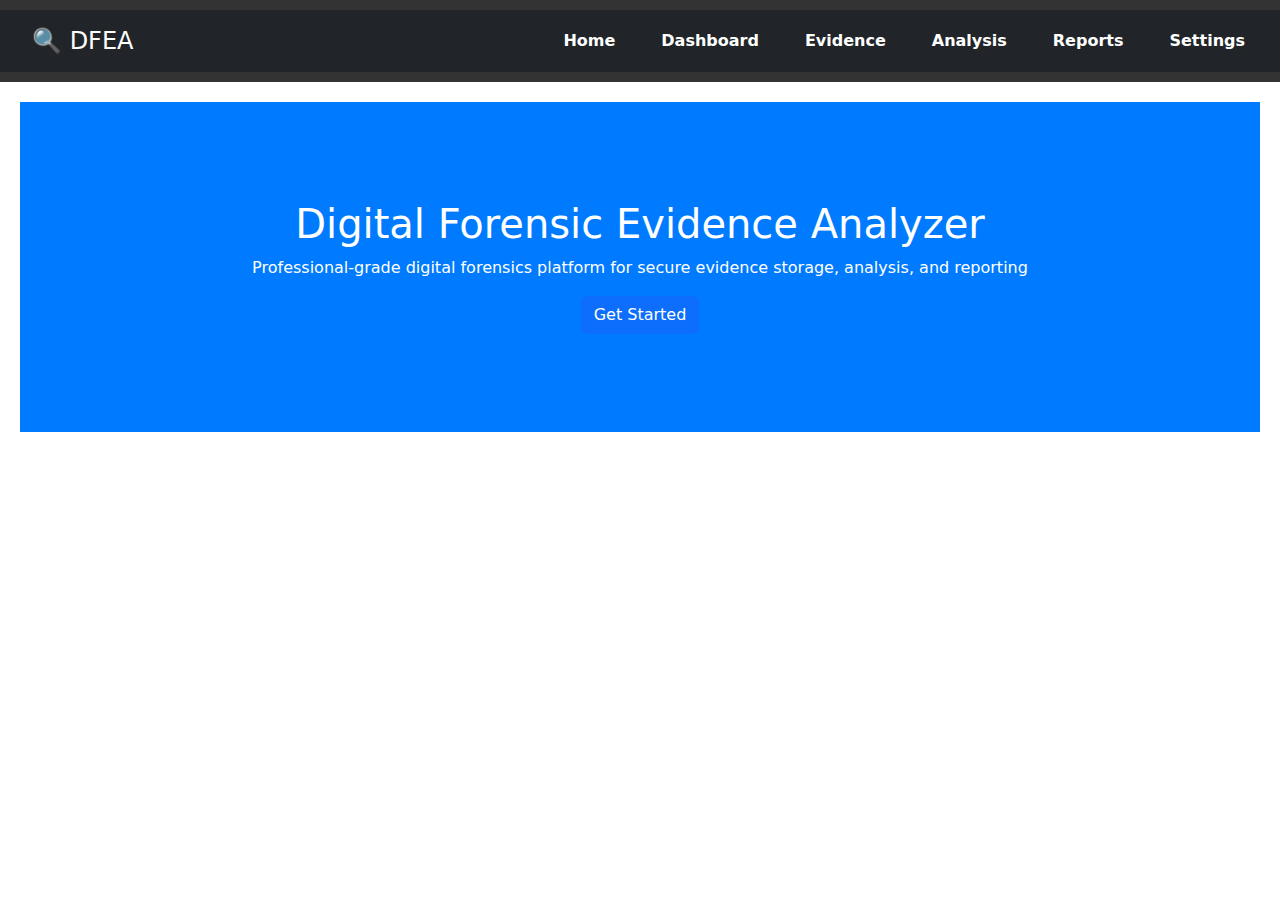
<file: index.html>
<!DOCTYPE html>
<html lang="en">
<head>
    <meta charset="UTF-8" />
    <meta name="viewport" content="width=device-width, initial-scale=1.0"/>
    <title>Digital Forensic Evidence Analyzer</title>
    <link rel="stylesheet" href="css/styles.css" />
    <!-- Bootstrap CDN for quick styling -->
    <link rel="stylesheet" href="https://cdn.jsdelivr.net/npm/bootstrap@5.3.3/dist/css/bootstrap.min.css">
</head>
<body>
    <div class="particles" id="particles"></div>

    <header class="header">
        <nav class="nav navbar navbar-expand-lg navbar-dark bg-dark">
            <div class="container-fluid">
                <a class="navbar-brand logo" href="#">🔍 DFEA</a>
                <button class="navbar-toggler" type="button" data-bs-toggle="collapse" data-bs-target="#navbarNav">
                    <span class="navbar-toggler-icon"></span>
                </button>
                <div class="collapse navbar-collapse" id="navbarNav">
                    <ul class="navbar-nav ms-auto nav-links">
                        <li class="nav-item"><a class="nav-link" href="#" onclick="showSection('home')">Home</a></li>
                        <li class="nav-item"><a class="nav-link" href="#" onclick="showSection('dashboard')">Dashboard</a></li>
                        <li class="nav-item"><a class="nav-link" href="#" onclick="showSection('evidence')">Evidence</a></li>
                        <li class="nav-item"><a class="nav-link" href="#" onclick="showSection('analysis')">Analysis</a></li>
                        <li class="nav-item"><a class="nav-link" href="#" onclick="showSection('reports')">Reports</a></li>
                        <li class="nav-item"><a class="nav-link" href="#" onclick="showSection('settings')">Settings</a></li>
                    </ul>
                </div>
            </div>
        </nav>
    </header>

    <main class="main">
        <!-- Home Section -->
        <section id="home" class="hero section">
            <div class="container text-center py-5">
                <h1>Digital Forensic Evidence Analyzer</h1>
                <p>Professional-grade digital forensics platform for secure evidence storage, analysis, and reporting</p>
                <button class="btn btn-primary" onclick="showSection('dashboard')">Get Started</button>
            </div>
        </section>

        <!-- Dashboard Section -->
        <section id="dashboard" class="dashboard section" style="display:none;">
            <div class="container py-5">
                <h2 class="mb-4">Dashboard</h2>
                <div class="row dashboard-grid">
                    <div class="col-md-4 mb-3">
                        <div class="card">
                            <div class="card-body text-center">
                                <h5 class="card-title">Upload Evidence</h5>
                                <p class="card-text">Add new forensic artifacts to cases.</p>
                                <button class="btn btn-success" onclick="openModal('uploadModal')">Upload</button>
                            </div>
                        </div>
                    </div>
                    <div class="col-md-4 mb-3">
                        <div class="card">
                            <div class="card-body text-center">
                                <h5 class="card-title">View Evidence</h5>
                                <p class="card-text">Browse and manage uploaded evidence.</p>
                                <button class="btn btn-info" onclick="showSection('evidence')">View</button>
                            </div>
                        </div>
                    </div>
                    <div class="col-md-4 mb-3">
                        <div class="card">
                            <div class="card-body text-center">
                                <h5 class="card-title">Generate Report</h5>
                                <p class="card-text">Create PDF summaries for cases.</p>
                                <button class="btn btn-warning" onclick="openModal('reportModal')">Generate</button>
                            </div>
                        </div>
                    </div>
                </div>
            </div>
        </section>

        <!-- Evidence Section -->
        <section id="evidence" class="dashboard section" style="display:none;">
            <div class="container py-5">
                <h2>Evidence</h2>
                <button class="btn btn-success mb-3" onclick="openModal('uploadModal')">Upload New Evidence</button>
                <table class="table table-striped">
                    <thead>
                        <tr>
                            <th>Filename</th>
                            <th>Case</th>
                            <th>MD5</th>
                            <th>SHA256</th>
                            <th>Uploaded By</th>
                            <th>Date</th>
                            <th>Actions</th>
                        </tr>
                    </thead>
                    <tbody id="evidenceTable">
                        <!-- Evidence items will be dynamically inserted here -->
                    </tbody>
                </table>
            </div>
        </section>

        <!-- Analysis Section -->
        <section id="analysis" class="dashboard section" style="display:none;">
            <div class="container py-5">
                <h2>Analysis</h2>
                <div id="analysisContent">
                    <p>Select evidence to analyze hash, metadata, and add notes.</p>
                    <!-- Analysis content will be loaded here -->
                </div>
            </div>
        </section>

        <!-- Reports Section -->
        <section id="reports" class="dashboard section" style="display:none;">
            <div class="container py-5">
                <h2>Reports</h2>
                <ul class="list-group" id="reportsList">
                    <!-- Reports will be dynamically listed here -->
                </ul>
            </div>
        </section>

        <!-- Settings Section -->
        <section id="settings" class="dashboard section" style="display:none;">
            <div class="container py-5">
                <h2>Settings</h2>
                <form>
                    <div class="mb-3">
                        <label for="roleSelect" class="form-label">User Role</label>
                        <select class="form-select" id="roleSelect">
                            <option>Analyst</option>
                            <option>Admin</option>
                            <option>Investigator</option>
                        </select>
                    </div>
                    <div class="mb-3">
                        <label for="password" class="form-label">Change Password</label>
                        <input type="password" class="form-control" id="password" placeholder="New Password">
                    </div>
                    <button type="submit" class="btn btn-primary">Save Settings</button>
                </form>
            </div>
        </section>
    </main>

    <!-- Modals (Upload, Evidence Details, Report Generation, etc.) -->
    <div id="uploadModal" class="modal" tabindex="-1" style="display:none;">
        <div class="modal-dialog">
            <div class="modal-content">
                <div class="modal-header">
                    <h5 class="modal-title">Upload Evidence</h5>
                    <button type="button" class="btn-close" onclick="closeModal('uploadModal')"></button>
                </div>
                <div class="modal-body">
                    <form id="uploadForm">
                        <div class="mb-3">
                            <label for="evidenceFile" class="form-label">Select File</label>
                            <input type="file" class="form-control" id="evidenceFile" required>
                        </div>
                        <div class="mb-3">
                            <label for="caseName" class="form-label">Case Name</label>
                            <input type="text" class="form-control" id="caseName" required>
                        </div>
                        <button type="submit" class="btn btn-success">Upload</button>
                    </form>
                </div>
            </div>
        </div>
    </div>

    <div id="evidenceDetailsModal" class="modal" tabindex="-1" style="display:none;">
        <div class="modal-dialog">
            <div class="modal-content">
                <div class="modal-header">
                    <h5 class="modal-title">Evidence Details</h5>
                    <button type="button" class="btn-close" onclick="closeModal('evidenceDetailsModal')"></button>
                </div>
                <div class="modal-body" id="evidenceDetailsContent">
                    <!-- Evidence info will be loaded here -->
                </div>
            </div>
        </div>
    </div>

    <div id="reportModal" class="modal" tabindex="-1" style="display:none;">
        <div class="modal-dialog">
            <div class="modal-content">
                <div class="modal-header">
                    <h5 class="modal-title">Generate Report</h5>
                    <button type="button" class="btn-close" onclick="closeModal('reportModal')"></button>
                </div>
                <div class="modal-body">
                    <form id="reportForm">
                        <div class="mb-3">
                            <label for="reportCase" class="form-label">Case Name</label>
                            <input type="text" class="form-control" id="reportCase" required>
                        </div>
                        <button type="submit" class="btn btn-warning">Generate PDF</button>
                    </form>
                </div>
            </div>
        </div>
    </div>

    <!-- Bootstrap JS for modal support -->
    <script src="https://cdn.jsdelivr.net/npm/bootstrap@5.3.3/dist/js/bootstrap.bundle.min.js"></script>
    <script src="js/scripts.js"></script>
</body>
</html>
</file>
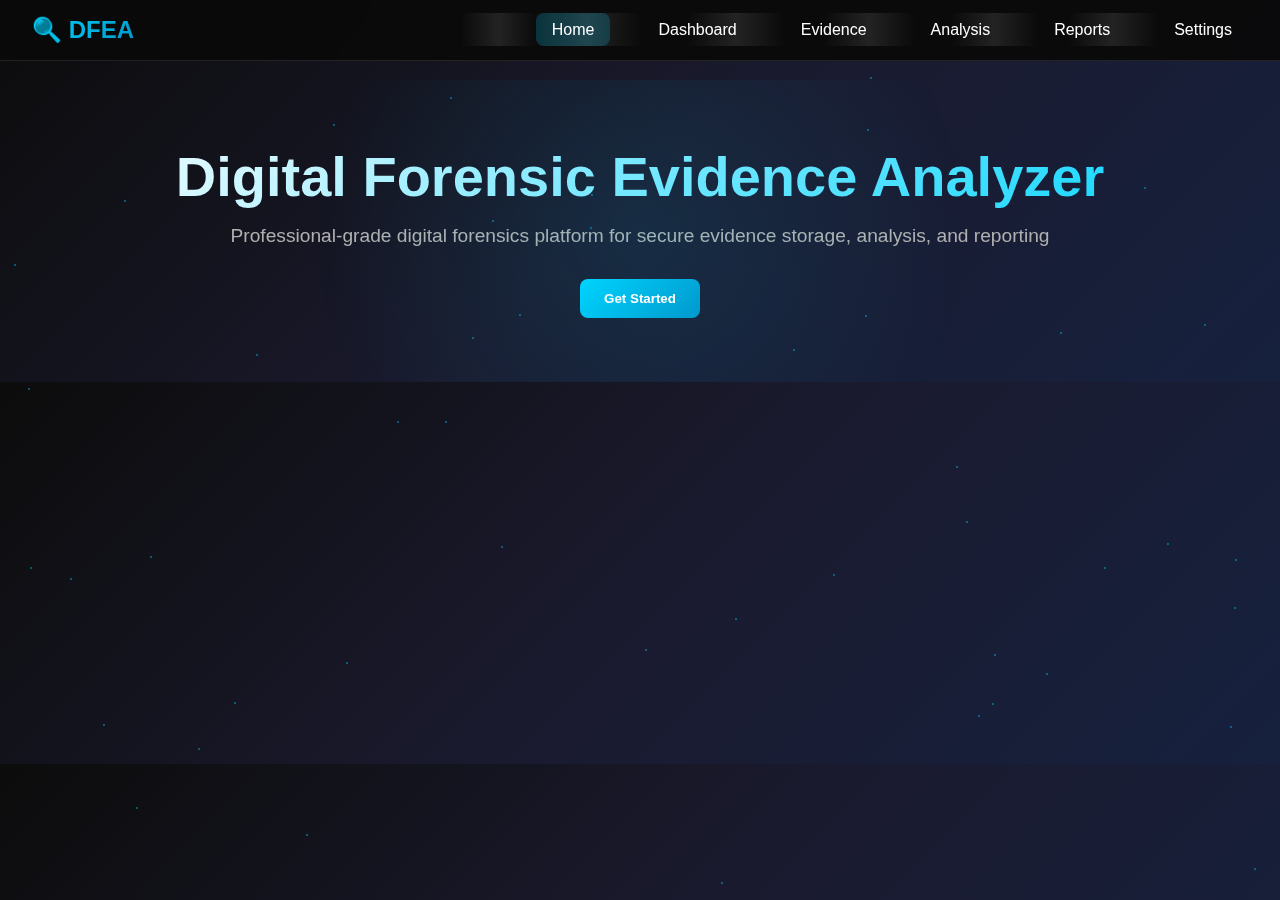
<file: other/index.html>
<!DOCTYPE html>
<html lang="en">
<head>
    <meta charset="UTF-8" />
    <meta name="viewport" content="width=device-width, initial-scale=1.0"/>
    <title>Digital Forensic Evidence Analyzer</title>
    <link rel="stylesheet" href="css/styles.css" />
</head>
<body>
    <div class="particles" id="particles"></div>

    <header class="header">
        <nav class="nav">
            <div class="logo">🔍 DFEA</div>
            <ul class="nav-links">
                <li><a href="#" onclick="showSection('home')">Home</a></li>
                <li><a href="#" onclick="showSection('dashboard')">Dashboard</a></li>
                <li><a href="#" onclick="showSection('evidence')">Evidence</a></li>
                <li><a href="#" onclick="showSection('analysis')">Analysis</a></li>
                <li><a href="#" onclick="showSection('reports')">Reports</a></li>
                <li><a href="#" onclick="showSection('settings')">Settings</a></li>
            </ul>
        </nav>
    </header>

    <main class="main">
        <!-- Home Section -->
        <section id="home" class="hero">
            <div class="container">
                <h1>Digital Forensic Evidence Analyzer</h1>
                <p>Professional-grade digital forensics platform for secure evidence storage, analysis, and reporting</p>
                <button class="btn" onclick="showSection('dashboard')">Get Started</button>
            </div>
        </section>

        <!-- Dashboard Section -->
        <section id="dashboard" class="dashboard">
            <div class="container">
                <h2 style="margin-bottom: 2rem; font-size: 2rem;">Dashboard</h2>
                <div class="dashboard-grid">
                    <!-- Add dashboard cards here -->
                </div>
            </div>
        </section>

        <!-- Evidence Section -->
        <section id="evidence" class="dashboard">
            <div class="container">
                <h2>Evidence</h2>
                <!-- Evidence items here -->
            </div>
        </section>

        <!-- Analysis Section -->
        <section id="analysis" class="dashboard">
            <div class="container">
                <h2>Analysis</h2>
                <!-- Analysis content here -->
            </div>
        </section>

        <!-- Reports Section -->
        <section id="reports" class="dashboard">
            <div class="container">
                <h2>Reports</h2>
                <!-- Reports list here -->
            </div>
        </section>

        <!-- Settings Section -->
        <section id="settings" class="dashboard">
            <div class="container">
                <h2>Settings</h2>
                <!-- Settings content here -->
            </div>
        </section>
    </main>

    <!-- Modals (Upload, Evidence Details, Report Generation, etc.) -->
    <div id="uploadModal" class="modal">
        <div class="modal-content">
            <button class="close-btn" onclick="closeModal('uploadModal')">&times;</button>
            <h3>Upload Evidence</h3>
            <!-- Upload form -->
        </div>
    </div>

    <div id="evidenceDetailsModal" class="modal">
        <div class="modal-content">
            <button class="close-btn" onclick="closeModal('evidenceDetailsModal')">&times;</button>
            <h3>Evidence Details</h3>
            <!-- Evidence info -->
        </div>
    </div>

    <div id="reportModal" class="modal">
        <div class="modal-content">
            <button class="close-btn" onclick="closeModal('reportModal')">&times;</button>
            <h3>Generate Report</h3>
            <!-- Report generation form -->
        </div>
    </div>

    <script src="js/scripts.js"></script>
</body>
</html>
</file>
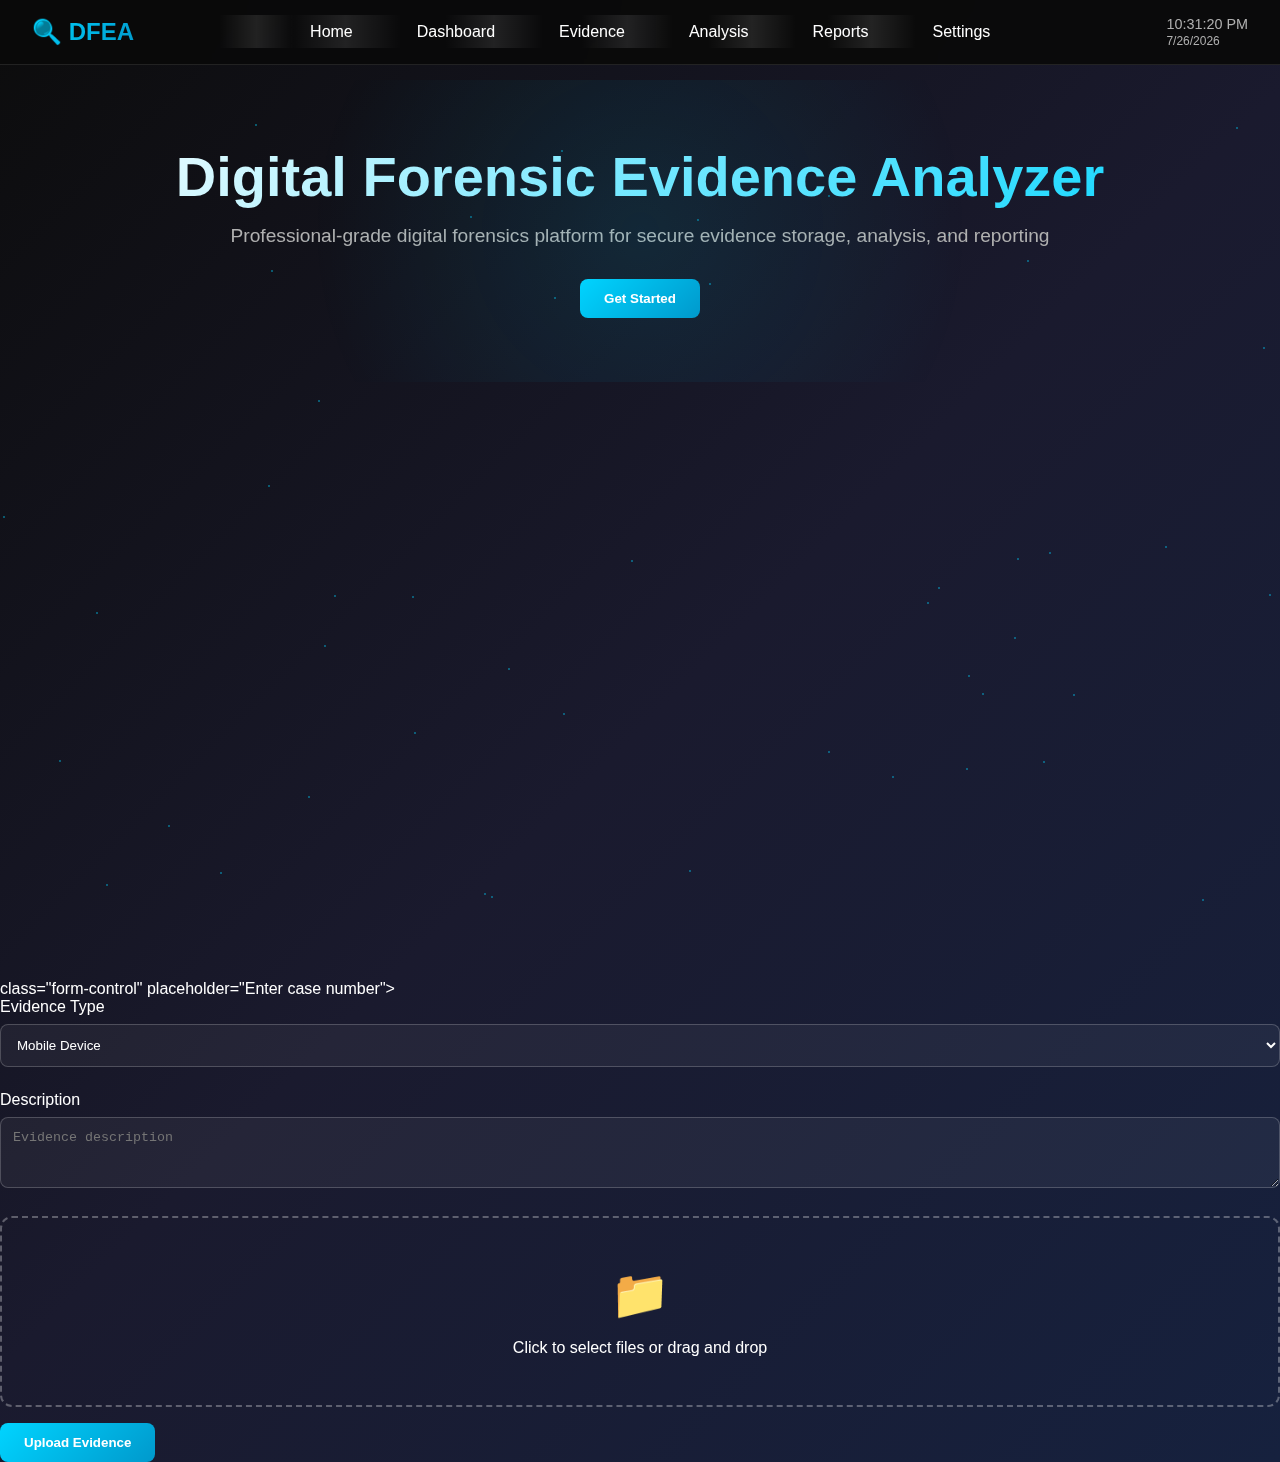
<file: forensic_analyzer.html>
<!DOCTYPE html>
<html lang="en">
<head>
    <meta charset="UTF-8">
    <meta name="viewport" content="width=device-width, initial-scale=1.0">
    <title>Digital Forensic Evidence Analyzer</title>
    <style>
        * {
            margin: 0;
            padding: 0;
            box-sizing: border-box;
        }

        body {
            font-family: 'Inter', -apple-system, BlinkMacSystemFont, sans-serif;
            background: linear-gradient(135deg, #0c0c0c 0%, #1a1a2e 50%, #16213e 100%);
            color: #ffffff;
            overflow-x: hidden;
        }

        .container {
            max-width: 1400px;
            margin: 0 auto;
            padding: 0 20px;
        }

        /* Header */
        .header {
            position: fixed;
            top: 0;
            left: 0;
            right: 0;
            z-index: 1000;
            background: rgba(10, 10, 10, 0.95);
            backdrop-filter: blur(20px);
            border-bottom: 1px solid rgba(255, 255, 255, 0.1);
            transition: all 0.3s ease;
        }

        .nav {
            display: flex;
            justify-content: space-between;
            align-items: center;
            padding: 1rem 2rem;
        }

        .logo {
            font-size: 1.5rem;
            font-weight: 700;
            background: linear-gradient(135deg, #00d4ff, #0099cc);
            -webkit-background-clip: text;
            -webkit-text-fill-color: transparent;
            animation: glow 2s ease-in-out infinite alternate;
        }

        @keyframes glow {
            from { filter: drop-shadow(0 0 5px rgba(0, 212, 255, 0.3)); }
            to { filter: drop-shadow(0 0 20px rgba(0, 212, 255, 0.6)); }
        }

        .nav-links {
            display: flex;
            list-style: none;
            gap: 2rem;
        }

        .nav-links a {
            color: #ffffff;
            text-decoration: none;
            padding: 0.5rem 1rem;
            border-radius: 8px;
            transition: all 0.3s ease;
            position: relative;
            overflow: hidden;
        }

        .nav-links a:hover {
            background: rgba(0, 212, 255, 0.1);
            transform: translateY(-2px);
        }

        .nav-links a::before {
            content: '';
            position: absolute;
            top: 0;
            left: -100%;
            width: 100%;
            height: 100%;
            background: linear-gradient(90deg, transparent, rgba(255, 255, 255, 0.1), transparent);
            transition: left 0.5s;
        }

        .nav-links a:hover::before {
            left: 100%;
        }

        /* Main Content */
        .main {
            margin-top: 80px;
            min-height: 100vh;
        }

        .hero {
            padding: 4rem 0;
            text-align: center;
            position: relative;
        }

        .hero::before {
            content: '';
            position: absolute;
            top: 0;
            left: 0;
            right: 0;
            bottom: 0;
            background: radial-gradient(circle at 50% 50%, rgba(0, 212, 255, 0.1) 0%, transparent 50%);
            pointer-events: none;
        }

        .hero h1 {
            font-size: 3.5rem;
            font-weight: 800;
            margin-bottom: 1rem;
            background: linear-gradient(135deg, #ffffff, #00d4ff);
            -webkit-background-clip: text;
            -webkit-text-fill-color: transparent;
            animation: slideInUp 1s ease-out;
        }

        .hero p {
            font-size: 1.2rem;
            color: #b0b0b0;
            margin-bottom: 2rem;
            animation: slideInUp 1s ease-out 0.2s both;
        }

        @keyframes slideInUp {
            from {
                opacity: 0;
                transform: translateY(30px);
            }
            to {
                opacity: 1;
                transform: translateY(0);
            }
        }

        /* Dashboard */
        .dashboard {
            display: none;
            padding: 2rem 0;
        }

        .dashboard.active {
            display: block;
        }

        .dashboard-grid {
            display: grid;
            grid-template-columns: repeat(auto-fit, minmax(300px, 1fr));
            gap: 2rem;
            margin-bottom: 3rem;
        }

        .card {
            background: rgba(255, 255, 255, 0.05);
            border: 1px solid rgba(255, 255, 255, 0.1);
            border-radius: 16px;
            padding: 2rem;
            backdrop-filter: blur(20px);
            transition: all 0.3s ease;
            position: relative;
            overflow: hidden;
        }

        .card::before {
            content: '';
            position: absolute;
            top: 0;
            left: 0;
            right: 0;
            height: 2px;
            background: linear-gradient(90deg, #00d4ff, #0099cc);
            transform: scaleX(0);
            transition: transform 0.3s ease;
        }

        .card:hover {
            transform: translateY(-5px);
            border-color: rgba(0, 212, 255, 0.3);
            box-shadow: 0 10px 40px rgba(0, 212, 255, 0.1);
        }

        .card:hover::before {
            transform: scaleX(1);
        }

        .card-icon {
            width: 60px;
            height: 60px;
            background: linear-gradient(135deg, #00d4ff, #0099cc);
            border-radius: 12px;
            display: flex;
            align-items: center;
            justify-content: center;
            margin-bottom: 1rem;
            font-size: 1.5rem;
        }

        .card h3 {
            font-size: 1.3rem;
            margin-bottom: 0.5rem;
            color: #ffffff;
        }

        .card p {
            color: #b0b0b0;
            margin-bottom: 1rem;
        }

        .btn {
            background: linear-gradient(135deg, #00d4ff, #0099cc);
            color: #ffffff;
            border: none;
            padding: 0.75rem 1.5rem;
            border-radius: 8px;
            cursor: pointer;
            font-weight: 600;
            text-decoration: none;
            display: inline-block;
            transition: all 0.3s ease;
            position: relative;
            overflow: hidden;
        }

        .btn:hover {
            transform: translateY(-2px);
            box-shadow: 0 5px 20px rgba(0, 212, 255, 0.4);
        }

        .btn::before {
            content: '';
            position: absolute;
            top: 0;
            left: -100%;
            width: 100%;
            height: 100%;
            background: linear-gradient(90deg, transparent, rgba(255, 255, 255, 0.2), transparent);
            transition: left 0.5s;
        }

        .btn:hover::before {
            left: 100%;
        }

        /* Evidence Management */
        .evidence-grid {
            display: grid;
            grid-template-columns: repeat(auto-fill, minmax(250px, 1fr));
            gap: 1.5rem;
            margin-top: 2rem;
        }

        .evidence-item {
            background: rgba(255, 255, 255, 0.05);
            border: 1px solid rgba(255, 255, 255, 0.1);
            border-radius: 12px;
            padding: 1.5rem;
            transition: all 0.3s ease;
            cursor: pointer;
        }

        .evidence-item:hover {
            transform: translateY(-3px);
            border-color: rgba(0, 212, 255, 0.3);
            box-shadow: 0 8px 25px rgba(0, 0, 0, 0.3);
        }

        .evidence-type {
            font-size: 0.8rem;
            color: #00d4ff;
            text-transform: uppercase;
            letter-spacing: 1px;
            margin-bottom: 0.5rem;
        }

        .evidence-name {
            font-size: 1.1rem;
            font-weight: 600;
            margin-bottom: 0.5rem;
        }

        .evidence-meta {
            font-size: 0.9rem;
            color: #b0b0b0;
        }

        /* Forms */
        .form-group {
            margin-bottom: 1.5rem;
        }

        .form-group label {
            display: block;
            margin-bottom: 0.5rem;
            color: #ffffff;
            font-weight: 500;
        }

        .form-control {
            width: 100%;
            padding: 0.75rem;
            border: 1px solid rgba(255, 255, 255, 0.2);
            border-radius: 8px;
            background: rgba(255, 255, 255, 0.05);
            color: #ffffff;
            transition: all 0.3s ease;
        }

        .form-control:focus {
            outline: none;
            border-color: #00d4ff;
            box-shadow: 0 0 0 3px rgba(0, 212, 255, 0.1);
        }

        .file-upload {
            border: 2px dashed rgba(255, 255, 255, 0.3);
            border-radius: 12px;
            padding: 3rem 2rem;
            text-align: center;
            transition: all 0.3s ease;
            cursor: pointer;
        }

        .file-upload:hover {
            border-color: #00d4ff;
            background: rgba(0, 212, 255, 0.05);
        }

        .file-upload.drag-over {
            border-color: #00d4ff;
            background: rgba(0, 212, 255, 0.1);
            transform: scale(1.02);
        }

        /* Analysis Section */
        .analysis-container {
            display: grid;
            grid-template-columns: 1fr 1fr;
            gap: 2rem;
            margin-top: 2rem;
        }

        .analysis-panel {
            background: rgba(255, 255, 255, 0.05);
            border: 1px solid rgba(255, 255, 255, 0.1);
            border-radius: 16px;
            padding: 2rem;
        }

        .progress-bar {
            width: 100%;
            height: 8px;
            background: rgba(255, 255, 255, 0.1);
            border-radius: 4px;
            overflow: hidden;
            margin: 1rem 0;
        }

        .progress-fill {
            height: 100%;
            background: linear-gradient(90deg, #00d4ff, #0099cc);
            width: 0%;
            transition: width 0.3s ease;
            animation: pulse 2s ease-in-out infinite;
        }

        @keyframes pulse {
            0%, 100% { opacity: 1; }
            50% { opacity: 0.7; }
        }

        /* Modal */
        .modal {
            position: fixed;
            top: 0;
            left: 0;
            right: 0;
            bottom: 0;
            background: rgba(0, 0, 0, 0.8);
            backdrop-filter: blur(10px);
            display: none;
            justify-content: center;
            align-items: center;
            z-index: 2000;
            animation: fadeIn 0.3s ease;
        }

        .modal.active {
            display: flex;
        }

        @keyframes fadeIn {
            from { opacity: 0; }
            to { opacity: 1; }
        }

        .modal-content {
            background: rgba(20, 20, 40, 0.95);
            border: 1px solid rgba(255, 255, 255, 0.1);
            border-radius: 16px;
            padding: 2rem;
            max-width: 600px;
            width: 90%;
            max-height: 80vh;
            overflow-y: auto;
            animation: slideInScale 0.3s ease;
        }

        @keyframes slideInScale {
            from {
                opacity: 0;
                transform: scale(0.9) translateY(20px);
            }
            to {
                opacity: 1;
                transform: scale(1) translateY(0);
            }
        }

        .close-btn {
            float: right;
            background: none;
            border: none;
            color: #ffffff;
            font-size: 1.5rem;
            cursor: pointer;
            padding: 0.5rem;
            border-radius: 50%;
            transition: all 0.3s ease;
        }

        .close-btn:hover {
            background: rgba(255, 255, 255, 0.1);
            transform: rotate(90deg);
        }

        /* Responsive */
        @media (max-width: 768px) {
            .nav-links {
                display: none;
            }
            
            .hero h1 {
                font-size: 2.5rem;
            }
            
            .analysis-container {
                grid-template-columns: 1fr;
            }
            
            .dashboard-grid {
                grid-template-columns: 1fr;
            }
        }

        /* Loading Animation */
        .loading {
            display: inline-block;
            width: 20px;
            height: 20px;
            border: 2px solid rgba(255, 255, 255, 0.3);
            border-radius: 50%;
            border-top-color: #00d4ff;
            animation: spin 1s ease-in-out infinite;
        }

        @keyframes spin {
            to { transform: rotate(360deg); }
        }

        /* Particles Background */
        .particles {
            position: fixed;
            top: 0;
            left: 0;
            width: 100%;
            height: 100%;
            pointer-events: none;
            z-index: -1;
        }

        .particle {
            position: absolute;
            width: 2px;
            height: 2px;
            background: rgba(0, 212, 255, 0.5);
            border-radius: 50%;
            animation: float 6s ease-in-out infinite;
        }

        @keyframes float {
            0%, 100% {
                transform: translateY(0px) rotate(0deg);
                opacity: 1;
            }
            50% {
                transform: translateY(-20px) rotate(180deg);
                opacity: 0.5;
            }
        }
    </style>
</head>
<body>
    <div class="particles" id="particles"></div>
    
    <header class="header">
        <nav class="nav">
            <div class="logo">🔍 DFEA</div>
            <ul class="nav-links">
                <li><a href="#" onclick="showSection('home')">Home</a></li>
                <li><a href="#" onclick="showSection('dashboard')">Dashboard</a></li>
                <li><a href="#" onclick="showSection('evidence')">Evidence</a></li>
                <li><a href="#" onclick="showSection('analysis')">Analysis</a></li>
                <li><a href="#" onclick="showSection('reports')">Reports</a></li>
                <li><a href="#" onclick="showSection('settings')">Settings</a></li>
            </ul>
        </nav>
    </header>

    <main class="main">
        <!-- Home Section -->
        <section id="home" class="hero">
            <div class="container">
                <h1>Digital Forensic Evidence Analyzer</h1>
                <p>Professional-grade digital forensics platform for secure evidence storage, analysis, and reporting</p>
                <button class="btn" onclick="showSection('dashboard')">Get Started</button>
            </div>
        </section>

        <!-- Dashboard Section -->
        <section id="dashboard" class="dashboard">
            <div class="container">
                <h2 style="margin-bottom: 2rem; font-size: 2rem;">Dashboard</h2>
                <div class="dashboard-grid">
                    <div class="card">
                        <div class="card-icon">📁</div>
                        <h3>Total Cases</h3>
                        <p>Active forensic investigations</p>
                        <div style="font-size: 2rem; font-weight: bold; color: #00d4ff;">24</div>
                    </div>
                    <div class="card">
                        <div class="card-icon">🔍</div>
                        <h3>Evidence Items</h3>
                        <p>Stored digital evidence</p>
                        <div style="font-size: 2rem; font-weight: bold; color: #00d4ff;">156</div>
                    </div>
                    <div class="card">
                        <div class="card-icon">⚡</div>
                        <h3>Analysis Complete</h3>
                        <p>Processed this month</p>
                        <div style="font-size: 2rem; font-weight: bold; color: #00d4ff;">89%</div>
                    </div>
                    <div class="card">
                        <div class="card-icon">📊</div>
                        <h3>Reports Generated</h3>
                        <p>Finalized reports</p>
                        <div style="font-size: 2rem; font-weight: bold; color: #00d4ff;">32</div>
                    </div>
                </div>
                
                <div class="card">
                    <h3>Recent Activity</h3>
                    <div style="margin-top: 1rem;">
                        <div style="display: flex; justify-content: space-between; padding: 0.5rem 0; border-bottom: 1px solid rgba(255,255,255,0.1);">
                            <span>Evidence uploaded: Mobile_Device_001.img</span>
                            <span style="color: #00d4ff;">2 min ago</span>
                        </div>
                        <div style="display: flex; justify-content: space-between; padding: 0.5rem 0; border-bottom: 1px solid rgba(255,255,255,0.1);">
                            <span>Analysis completed: Email_Archive_2024</span>
                            <span style="color: #00d4ff;">15 min ago</span>
                        </div>
                        <div style="display: flex; justify-content: space-between; padding: 0.5rem 0; border-bottom: 1px solid rgba(255,255,255,0.1);">
                            <span>Report generated: Case_2024_001</span>
                            <span style="color: #00d4ff;">1 hour ago</span>
                        </div>
                    </div>
                </div>
            </div>
        </section>

        <!-- Evidence Section -->
        <section id="evidence" class="dashboard">
            <div class="container">
                <div style="display: flex; justify-content: space-between; align-items: center; margin-bottom: 2rem;">
                    <h2 style="font-size: 2rem;">Evidence Management</h2>
                    <button class="btn" onclick="openModal('uploadModal')">Upload Evidence</button>
                </div>
                
                <div class="evidence-grid">
                    <div class="evidence-item" onclick="openModal('evidenceDetailsModal')">
                        <div class="evidence-type">Mobile Device</div>
                        <div class="evidence-name">iPhone_13_Backup.tar</div>
                        <div class="evidence-meta">Size: 2.4 GB | Date: 2024-07-30</div>
                    </div>
                    <div class="evidence-item">
                        <div class="evidence-type">Hard Drive</div>
                        <div class="evidence-name">Laptop_Image_001.dd</div>
                        <div class="evidence-meta">Size: 500 GB | Date: 2024-07-29</div>
                    </div>
                    <div class="evidence-item">
                        <div class="evidence-type">Network Log</div>
                        <div class="evidence-name">Router_Logs_Q2.pcap</div>
                        <div class="evidence-meta">Size: 145 MB | Date: 2024-07-28</div>
                    </div>
                    <div class="evidence-item">
                        <div class="evidence-type">Email</div>
                        <div class="evidence-name">Exchange_Archive.pst</div>
                        <div class="evidence-meta">Size: 8.2 GB | Date: 2024-07-27</div>
                    </div>
                    <div class="evidence-item">
                        <div class="evidence-type">Database</div>
                        <div class="evidence-name">Customer_DB.sql</div>
                        <div class="evidence-meta">Size: 1.1 GB | Date: 2024-07-26</div>
                    </div>
                    <div class="evidence-item">
                        <div class="evidence-type">Registry</div>
                        <div class="evidence-name">System_Registry.reg</div>
                        <div class="evidence-meta">Size: 25 MB | Date: 2024-07-25</div>
                    </div>
                </div>
            </div>
        </section>

        <!-- Analysis Section -->
        <section id="analysis" class="dashboard">
            <div class="container">
                <h2 style="margin-bottom: 2rem; font-size: 2rem;">Evidence Analysis</h2>
                
                <div class="analysis-container">
                    <div class="analysis-panel">
                        <h3>File System Analysis</h3>
                        <p>Analyzing file structures and metadata</p>
                        <div class="progress-bar">
                            <div class="progress-fill" style="width: 75%;"></div>
                        </div>
                        <p style="color: #00d4ff;">75% Complete</p>
                        <button class="btn" style="margin-top: 1rem;">View Details</button>
                    </div>
                    
                    <div class="analysis-panel">
                        <h3>Network Traffic Analysis</h3>
                        <p>Examining network communications</p>
                        <div class="progress-bar">
                            <div class="progress-fill" style="width: 45%;"></div>
                        </div>
                        <p style="color: #00d4ff;">45% Complete</p>
                        <button class="btn" style="margin-top: 1rem;">View Details</button>
                    </div>
                </div>
                
                <div class="card" style="margin-top: 2rem;">
                    <h3>Analysis Tools</h3>
                    <div style="display: grid; grid-template-columns: repeat(auto-fit, minmax(200px, 1fr)); gap: 1rem; margin-top: 1rem;">
                        <button class="btn">Hash Verification</button>
                        <button class="btn">Keyword Search</button>
                        <button class="btn">Timeline Analysis</button>
                        <button class="btn">Metadata Extraction</button>
                        <button class="btn">Registry Analysis</button>
                        <button class="btn">Email Recovery</button>
                    </div>
                </div>
            </div>
        </section>

        <!-- Reports Section -->
        <section id="reports" class="dashboard">
            <div class="container">
                <div style="display: flex; justify-content: space-between; align-items: center; margin-bottom: 2rem;">
                    <h2 style="font-size: 2rem;">Reports</h2>
                    <button class="btn" onclick="openModal('reportModal')">Generate Report</button>
                </div>
                
                <div class="evidence-grid">
                    <div class="evidence-item">
                        <div class="evidence-type">Forensic Report</div>
                        <div class="evidence-name">Case_2024_001_Final.pdf</div>
                        <div class="evidence-meta">Generated: 2024-07-30 | Pages: 45</div>
                    </div>
                    <div class="evidence-item">
                        <div class="evidence-type">Timeline Report</div>
                        <div class="evidence-name">Timeline_Analysis_July.pdf</div>
                        <div class="evidence-meta">Generated: 2024-07-29 | Pages: 23</div>
                    </div>
                    <div class="evidence-item">
                        <div class="evidence-type">Hash Report</div>
                        <div class="evidence-name">Hash_Verification_Report.pdf</div>
                        <div class="evidence-meta">Generated: 2024-07-28 | Pages: 12</div>
                    </div>
                </div>
            </div>
        </section>

        <!-- Settings Section -->
        <section id="settings" class="dashboard">
            <div class="container">
                <h2 style="margin-bottom: 2rem; font-size: 2rem;">Settings</h2>
                
                <div class="card">
                    <h3>System Configuration</h3>
                    <div class="form-group">
                        <label>Evidence Storage Path</label>
                        <input type="text" class="form-control" value="/var/forensics/evidence" readonly>
                    </div>
                    <div class="form-group">
                        <label>Hash Algorithm</label>
                        <select class="form-control">
                            <option>SHA-256</option>
                            <option>MD5</option>
                            <option>SHA-1</option>
                        </select>
                    </div>
                    <div class="form-group">
                        <label>Auto-backup Interval</label>
                        <select class="form-control">
                            <option>Daily</option>
                            <option>Weekly</option>
                            <option>Monthly</option>
                        </select>
                    </div>
                    <button class="btn">Save Settings</button>
                </div>
            </div>
        </section>
    </main>

    <!-- Upload Modal -->
    <div id="uploadModal" class="modal">
        <div class="modal-content">
            <button class="close-btn" onclick="closeModal('uploadModal')">&times;</button>
            <h3>Upload Evidence</h3>
            <form>
                <div class="form-group">
                    <label>Case Number</label>
                    <input type="text" class="form-control" placeholder="Enter case number">
                </div>
                <div class="form-group">
                    <label>Include Evidence</label>
                    <div style="max-height: 200px; overflow-y: auto; border: 1px solid rgba(255,255,255,0.2); border-radius: 8px; padding: 1rem;">
                        <label style="display: block; margin-bottom: 0.5rem;"><input type="checkbox" style="margin-right: 0.5rem;"> iPhone_13_Backup.tar</label>
                        <label style="display: block; margin-bottom: 0.5rem;"><input type="checkbox" style="margin-right: 0.5rem;"> Laptop_Image_001.dd</label>
                        <label style="display: block; margin-bottom: 0.5rem;"><input type="checkbox" style="margin-right: 0.5rem;"> Router_Logs_Q2.pcap</label>
                        <label style="display: block; margin-bottom: 0.5rem;"><input type="checkbox" style="margin-right: 0.5rem;"> Exchange_Archive.pst</label>
                    </div>
                </div>
                <div class="form-group">
                    <label>Report Format</label>
                    <select class="form-control">
                        <option>PDF</option>
                        <option>HTML</option>
                        <option>Word Document</option>
                    </select>
                </div>
                <button type="submit" class="btn" style="margin-top: 1rem;">Generate Report</button>
            </form>
        </div>
    </div>

    <script>
        // Current section tracker
        let currentSection = 'home';

        // Initialize particles
        function createParticles() {
            const particlesContainer = document.getElementById('particles');
            const particleCount = 50;

            for (let i = 0; i < particleCount; i++) {
                const particle = document.createElement('div');
                particle.className = 'particle';
                particle.style.left = Math.random() * 100 + '%';
                particle.style.top = Math.random() * 100 + '%';
                particle.style.animationDelay = Math.random() * 6 + 's';
                particle.style.animationDuration = (Math.random() * 3 + 3) + 's';
                particlesContainer.appendChild(particle);
            }
        }

        // Show section function
        function showSection(sectionName) {
            // Hide all sections
            const sections = document.querySelectorAll('section');
            sections.forEach(section => {
                section.style.display = 'none';
                section.classList.remove('active');
            });

            // Show selected section
            const targetSection = document.getElementById(sectionName);
            if (targetSection) {
                targetSection.style.display = 'block';
                targetSection.classList.add('active');
                
                // Add entrance animation
                targetSection.style.opacity = '0';
                targetSection.style.transform = 'translateY(20px)';
                
                setTimeout(() => {
                    targetSection.style.transition = 'all 0.5s ease';
                    targetSection.style.opacity = '1';
                    targetSection.style.transform = 'translateY(0)';
                }, 10);
            }
            
            currentSection = sectionName;
            
            // Update active nav link
            const navLinks = document.querySelectorAll('.nav-links a');
            navLinks.forEach(link => {
                link.style.background = 'none';
            });
            
            const activeLink = document.querySelector(`[onclick="showSection('${sectionName}')"]`);
            if (activeLink) {
                activeLink.style.background = 'rgba(0, 212, 255, 0.2)';
            }
        }

        // Modal functions
        function openModal(modalId) {
            const modal = document.getElementById(modalId);
            if (modal) {
                modal.classList.add('active');
                document.body.style.overflow = 'hidden';
            }
        }

        function closeModal(modalId) {
            const modal = document.getElementById(modalId);
            if (modal) {
                modal.classList.remove('active');
                document.body.style.overflow = 'auto';
            }
        }

        // File upload handling
        function setupFileUpload() {
            const fileUpload = document.querySelector('.file-upload');
            const fileInput = document.getElementById('fileInput');

            if (fileUpload && fileInput) {
                // Drag and drop functionality
                fileUpload.addEventListener('dragover', (e) => {
                    e.preventDefault();
                    fileUpload.classList.add('drag-over');
                });

                fileUpload.addEventListener('dragleave', () => {
                    fileUpload.classList.remove('drag-over');
                });

                fileUpload.addEventListener('drop', (e) => {
                    e.preventDefault();
                    fileUpload.classList.remove('drag-over');
                    
                    const files = e.dataTransfer.files;
                    handleFiles(files);
                });

                fileInput.addEventListener('change', (e) => {
                    handleFiles(e.target.files);
                });
            }
        }

        function handleFiles(files) {
            const fileUpload = document.querySelector('.file-upload');
            const fileList = document.createElement('div');
            fileList.style.marginTop = '1rem';
            fileList.style.textAlign = 'left';

            Array.from(files).forEach(file => {
                const fileItem = document.createElement('div');
                fileItem.style.padding = '0.5rem';
                fileItem.style.background = 'rgba(0, 212, 255, 0.1)';
                fileItem.style.borderRadius = '4px';
                fileItem.style.marginBottom = '0.5rem';
                fileItem.innerHTML = `
                    <strong>${file.name}</strong><br>
                    <small>Size: ${(file.size / 1024 / 1024).toFixed(2)} MB</small>
                `;
                fileList.appendChild(fileItem);
            });

            // Replace the upload area content temporarily
            const originalContent = fileUpload.innerHTML;
            fileUpload.innerHTML = `
                <div style="font-size: 2rem; margin-bottom: 1rem;">✅</div>
                <p style="color: #00d4ff;">Files selected successfully!</p>
                ${fileList.outerHTML}
            `;

            // Restore original content after 3 seconds
            setTimeout(() => {
                fileUpload.innerHTML = originalContent;
                setupFileUpload(); // Re-setup event listeners
            }, 3000);
        }

        // Simulate analysis progress
        function simulateAnalysis() {
            const progressBars = document.querySelectorAll('.progress-fill');
            
            progressBars.forEach((bar, index) => {
                let progress = 0;
                const targetProgress = Math.random() * 100;
                
                const interval = setInterval(() => {
                    progress += 2;
                    bar.style.width = Math.min(progress, targetProgress) + '%';
                    
                    if (progress >= targetProgress) {
                        clearInterval(interval);
                    }
                }, 100);
            });
        }

        // Form submission handlers
        function setupFormHandlers() {
            const forms = document.querySelectorAll('form');
            
            forms.forEach(form => {
                form.addEventListener('submit', (e) => {
                    e.preventDefault();
                    
                    // Show loading state
                    const submitBtn = form.querySelector('button[type="submit"]');
                    const originalText = submitBtn.textContent;
                    
                    submitBtn.innerHTML = '<span class="loading"></span> Processing...';
                    submitBtn.disabled = true;
                    
                    // Simulate processing
                    setTimeout(() => {
                        submitBtn.textContent = '✅ Success!';
                        submitBtn.style.background = 'linear-gradient(135deg, #00ff88, #00cc66)';
                        
                        setTimeout(() => {
                            submitBtn.textContent = originalText;
                            submitBtn.style.background = 'linear-gradient(135deg, #00d4ff, #0099cc)';
                            submitBtn.disabled = false;
                            
                            // Close modal if in one
                            const modal = submitBtn.closest('.modal');
                            if (modal) {
                                modal.classList.remove('active');
                                document.body.style.overflow = 'auto';
                            }
                        }, 2000);
                    }, 2000);
                });
            });
        }

        // Evidence item interactions
        function setupEvidenceInteractions() {
            const evidenceItems = document.querySelectorAll('.evidence-item');
            
            evidenceItems.forEach(item => {
                item.addEventListener('mouseenter', () => {
                    item.style.transform = 'translateY(-3px) scale(1.02)';
                });
                
                item.addEventListener('mouseleave', () => {
                    item.style.transform = 'translateY(0) scale(1)';
                });
            });
        }

        // Real-time clock
        function updateClock() {
            const now = new Date();
            const timeString = now.toLocaleTimeString();
            const dateString = now.toLocaleDateString();
            
            // Add clock to header if it doesn't exist
            let clockElement = document.querySelector('.nav-clock');
            if (!clockElement) {
                clockElement = document.createElement('div');
                clockElement.className = 'nav-clock';
                clockElement.style.color = '#b0b0b0';
                clockElement.style.fontSize = '0.9rem';
                document.querySelector('.nav').appendChild(clockElement);
            }
            
            clockElement.innerHTML = `${timeString}<br><small>${dateString}</small>`;
        }

        // Initialize dashboard stats animation
        function animateDashboardStats() {
            const statNumbers = document.querySelectorAll('.card div[style*="font-size: 2rem"]');
            
            statNumbers.forEach(stat => {
                const finalValue = parseInt(stat.textContent) || 0;
                let currentValue = 0;
                const increment = finalValue / 50;
                
                const counter = setInterval(() => {
                    currentValue += increment;
                    if (currentValue >= finalValue) {
                        stat.textContent = finalValue + (stat.textContent.includes('%') ? '%' : '');
                        clearInterval(counter);
                    } else {
                        stat.textContent = Math.floor(currentValue) + (stat.textContent.includes('%') ? '%' : '');
                    }
                }, 50);
            });
        }

        // Keyboard shortcuts
        function setupKeyboardShortcuts() {
            document.addEventListener('keydown', (e) => {
                if (e.ctrlKey || e.metaKey) {
                    switch(e.key) {
                        case '1':
                            e.preventDefault();
                            showSection('home');
                            break;
                        case '2':
                            e.preventDefault();
                            showSection('dashboard');
                            break;
                        case '3':
                            e.preventDefault();
                            showSection('evidence');
                            break;
                        case '4':
                            e.preventDefault();
                            showSection('analysis');
                            break;
                        case '5':
                            e.preventDefault();
                            showSection('reports');
                            break;
                        case 'u':
                            e.preventDefault();
                            openModal('uploadModal');
                            break;
                    }
                }
                
                // Escape to close modals
                if (e.key === 'Escape') {
                    const activeModal = document.querySelector('.modal.active');
                    if (activeModal) {
                        activeModal.classList.remove('active');
                        document.body.style.overflow = 'auto';
                    }
                }
            });
        }

        // Initialize everything when page loads
        document.addEventListener('DOMContentLoaded', () => {
            createParticles();
            setupFileUpload();
            setupFormHandlers();
            setupEvidenceInteractions();
            setupKeyboardShortcuts();
            updateClock();
            
            // Update clock every second
            setInterval(updateClock, 1000);
            
            // Simulate analysis progress every 10 seconds
            setInterval(simulateAnalysis, 10000);
            
            // Show dashboard by default after 2 seconds
            setTimeout(() => {
                if (currentSection === 'home') {
                    showSection('dashboard');
                    animateDashboardStats();
                }
            }, 2000);
            
            // Add some sample notifications
            setTimeout(() => {
                showNotification('New evidence uploaded successfully', 'success');
            }, 5000);
            
            setTimeout(() => {
                showNotification('Analysis completed for Case_2024_001', 'info');
            }, 8000);
        });

        // Notification system
        function showNotification(message, type = 'info') {
            const notification = document.createElement('div');
            notification.style.cssText = `
                position: fixed;
                top: 100px;
                right: 20px;
                background: ${type === 'success' ? 'rgba(0, 255, 136, 0.1)' : 'rgba(0, 212, 255, 0.1)'};
                border: 1px solid ${type === 'success' ? '#00ff88' : '#00d4ff'};
                border-radius: 8px;
                padding: 1rem;
                color: white;
                z-index: 3000;
                transform: translateX(400px);
                transition: all 0.3s ease;
                backdrop-filter: blur(10px);
                max-width: 300px;
            `;
            
            notification.innerHTML = `
                <div style="display: flex; align-items: center; gap: 0.5rem;">
                    <div style="font-size: 1.2rem;">${type === 'success' ? '✅' : 'ℹ️'}</div>
                    <div>${message}</div>
                </div>
            `;
            
            document.body.appendChild(notification);
            
            // Animate in
            setTimeout(() => {
                notification.style.transform = 'translateX(0)';
            }, 10);
            
            // Remove after 5 seconds
            setTimeout(() => {
                notification.style.transform = 'translateX(400px)';
                setTimeout(() => {
                    document.body.removeChild(notification);
                }, 300);
            }, 5000);
        }

        // Click outside modal to close
        document.addEventListener('click', (e) => {
            if (e.target.classList.contains('modal')) {
                e.target.classList.remove('active');
                document.body.style.overflow = 'auto';
            }
        });

        // Header scroll effect
        window.addEventListener('scroll', () => {
            const header = document.querySelector('.header');
            if (window.scrollY > 100) {
                header.style.background = 'rgba(5, 5, 5, 0.98)';
                header.style.borderBottom = '1px solid rgba(0, 212, 255, 0.3)';
            } else {
                header.style.background = 'rgba(10, 10, 10, 0.95)';
                header.style.borderBottom = '1px solid rgba(255, 255, 255, 0.1)';
            }
        });
    </script>
</body>
</html> class="form-control" placeholder="Enter case number">
                </div>
                <div class="form-group">
                    <label>Evidence Type</label>
                    <select class="form-control">
                        <option>Mobile Device</option>
                        <option>Hard Drive</option>
                        <option>Network Log</option>
                        <option>Email Archive</option>
                        <option>Database</option>
                        <option>Registry File</option>
                    </select>
                </div>
                <div class="form-group">
                    <label>Description</label>
                    <textarea class="form-control" rows="3" placeholder="Evidence description"></textarea>
                </div>
                <div class="file-upload" onclick="document.getElementById('fileInput').click()">
                    <div style="font-size: 3rem; margin-bottom: 1rem;">📁</div>
                    <p>Click to select files or drag and drop</p>
                    <input type="file" id="fileInput" style="display: none;" multiple>
                </div>
                <button type="submit" class="btn" style="margin-top: 1rem;">Upload Evidence</button>
            </form>
        </div>
    </div>

    <!-- Evidence Details Modal -->
    <div id="evidenceDetailsModal" class="modal">
        <div class="modal-content">
            <button class="close-btn" onclick="closeModal('evidenceDetailsModal')">&times;</button>
            <h3>Evidence Details</h3>
            <div style="margin-top: 1rem;">
                <p><strong>Name:</strong> iPhone_13_Backup.tar</p>
                <p><strong>Type:</strong> Mobile Device</p>
                <p><strong>Size:</strong> 2.4 GB</p>
                <p><strong>Hash (SHA-256):</strong> a1b2c3d4e5f6...</p>
                <p><strong>Uploaded:</strong> 2024-07-30 14:23:45</p>
                <p><strong>Status:</strong> <span style="color: #00d4ff;">Analysis Complete</span></p>
                <h4 style="margin-top: 2rem;">Analysis Results</h4>
                <ul>
                    <li>147 photos recovered</li>
                    <li>2,340 text messages extracted</li>
                    <li>89 contacts found</li>
                    <li>Location data available</li>
                </ul>
                <button class="btn" style="margin-top: 1rem;">Download Report</button>
            </div>
        </div>
    </div>

    <!-- Report Modal -->
    <div id="reportModal" class="modal">
        <div class="modal-content">
            <button class="close-btn" onclick="closeModal('reportModal')">&times;</button>
            <h3>Generate Report</h3>
            <form>
                <div class="form-group">
                    <label>Report Type</label>
                    <select class="form-control">
                        <option>Comprehensive Forensic Report</option>
                        <option>Timeline Analysis</option>
                        <option>Hash Verification Report</option>
                        <option>Evidence Summary</option>
                    </select>
                </div>
                <div class="form-group">
                    <label>Case Number</label>
                    <input type="text"
</file>
<file: css/styles.css>
body {
    font-family: Arial, sans-serif;
    margin: 0;
    padding: 0;
    background-color: #f4f4f4;
}

.header {
    background-color: #333;
    color: #fff;
    padding: 10px 0;
}

.header .logo {
    font-size: 24px;
    margin-left: 20px;
}

.nav {
    display: flex;
    justify-content: space-between;
    align-items: center;
}

.nav-links {
    list-style: none;
    display: flex;
    margin: 0;
    padding: 0;
}

.nav-links li {
    margin: 0 15px;
}

.nav-links a {
    color: #fff;
    text-decoration: none;
    font-weight: bold;
}

.main {
    padding: 20px;
}

.hero {
    background-color: #007bff;
    color: #fff;
    padding: 50px 20px;
    text-align: center;
}

.dashboard {
    margin: 20px 0;
}

.dashboard-grid {
    display: grid;
    grid-template-columns: repeat(auto-fill, minmax(250px, 1fr));
    gap: 20px;
}

.modal {
    display: none;
    position: fixed;
    z-index: 1000;
    left: 0;
    top: 0;
    width: 100%;
    height: 100%;
    overflow: auto;
    background-color: rgba(0, 0, 0, 0.5);
}

.modal-content {
    background-color: #fff;
    margin: 15% auto;
    padding: 20px;
    border: 1px solid #888;
    width: 80%;
}

.close-btn {
    background: none;
    border: none;
    font-size: 28px;
    cursor: pointer;
    float: right;
}

.btn {
    background-color: #28a745;
    color: white;
    padding: 10px 20px;
    border: none;
    border-radius: 5px;
    cursor: pointer;
}

.btn:hover {
    background-color: #218838;
}
</file>
<file: other/css/styles.css>
* {
    margin: 0;
    padding: 0;
    box-sizing: border-box;
}

body {
    font-family: 'Inter', -apple-system, BlinkMacSystemFont, sans-serif;
    background: linear-gradient(135deg, #0c0c0c 0%, #1a1a2e 50%, #16213e 100%);
    color: #ffffff;
    overflow-x: hidden;
}

.container {
    max-width: 1400px;
    margin: 0 auto;
    padding: 0 20px;
}

/* Header */
.header {
    position: fixed;
    top: 0;
    left: 0;
    right: 0;
    z-index: 1000;
    background: rgba(10, 10, 10, 0.95);
    backdrop-filter: blur(20px);
    border-bottom: 1px solid rgba(255, 255, 255, 0.1);
    transition: all 0.3s ease;
}

.nav {
    display: flex;
    justify-content: space-between;
    align-items: center;
    padding: 1rem 2rem;
}

.logo {
    font-size: 1.5rem;
    font-weight: 700;
    background: linear-gradient(135deg, #00d4ff, #0099cc);
    -webkit-background-clip: text;
    background-clip: text;
    -webkit-text-fill-color: transparent;
    animation: glow 2s ease-in-out infinite alternate;
}

@keyframes glow {
    from { filter: drop-shadow(0 0 5px rgba(0, 212, 255, 0.3)); }
    to { filter: drop-shadow(0 0 20px rgba(0, 212, 255, 0.6)); }
}

.nav-links {
    display: flex;
    list-style: none;
    gap: 2rem;
}

.nav-links a {
    color: #ffffff;
    text-decoration: none;
    padding: 0.5rem 1rem;
    border-radius: 8px;
    transition: all 0.3s ease;
    position: relative;
    overflow: hidden;
}

.nav-links a:hover {
    background: rgba(0, 212, 255, 0.1);
    transform: translateY(-2px);
}

.nav-links a::before {
    content: '';
    position: absolute;
    top: 0;
    left: -100%;
    width: 100%;
    height: 100%;
    background: linear-gradient(90deg, transparent, rgba(255, 255, 255, 0.1), transparent);
    transition: left 0.5s;
}

.nav-links a:hover::before {
    left: 100%;
}

/* Hero Section */
.hero {
    padding: 4rem 0;
    text-align: center;
    position: relative;
    margin-top: 80px;
}

.hero::before {
    content: '';
    position: absolute;
    top: 0;
    left: 0;
    right: 0;
    bottom: 0;
    background: radial-gradient(circle at 50% 50%, rgba(0, 212, 255, 0.1) 0%, transparent 50%);
    pointer-events: none;
}

.hero h1 {
    font-size: 3.5rem;
    font-weight: 800;
    margin-bottom: 1rem;
    background: linear-gradient(135deg, #ffffff, #00d4ff);
    -webkit-background-clip: text;
    background-clip: text;
    -webkit-text-fill-color: transparent;
    animation: slideInUp 1s ease-out;
}

.hero p {
    font-size: 1.2rem;
    color: #b0b0b0;
    margin-bottom: 2rem;
    animation: slideInUp 1s ease-out 0.2s both;
}

@keyframes slideInUp {
    from {
        opacity: 0;
        transform: translateY(30px);
    }
    to {
        opacity: 1;
        transform: translateY(0);
    }
}

/* Button */
.btn {
    background: linear-gradient(135deg, #00d4ff, #0099cc);
    color: #ffffff;
    border: none;
    padding: 0.75rem 1.5rem;
    border-radius: 8px;
    cursor: pointer;
    font-weight: 600;
    text-decoration: none;
    display: inline-block;
    transition: all 0.3s ease;
    position: relative;
    overflow: hidden;
}

.btn:hover {
    transform: translateY(-2px);
    box-shadow: 0 5px 20px rgba(0, 212, 255, 0.4);
}

.btn::before {
    content: '';
    position: absolute;
    top: 0;
    left: -100%;
    width: 100%;
    height: 100%;
    background: linear-gradient(90deg, transparent, rgba(255, 255, 255, 0.2), transparent);
    transition: left 0.5s;
}

.btn:hover::before {
    left: 100%;
}

/* Dashboard */
.dashboard {
    display: none;
    padding: 2rem 0;
}

.dashboard.active {
    display: block;
}

.dashboard-grid {
    display: grid;
    grid-template-columns: repeat(auto-fit, minmax(300px, 1fr));
    gap: 2rem;
}

.card {
    background: rgba(255, 255, 255, 0.05);
    border: 1px solid rgba(255, 255, 255, 0.1);
    border-radius: 16px;
    padding: 2rem;
    backdrop-filter: blur(20px);
    transition: all 0.3s ease;
    position: relative;
    overflow: hidden;
}

.card:hover {
    transform: translateY(-5px);
    border-color: rgba(0, 212, 255, 0.3);
    box-shadow: 0 10px 40px rgba(0, 212, 255, 0.1);
}

.card h3 {
    font-size: 1.3rem;
    margin-bottom: 0.5rem;
    color: #ffffff;
}

.card p {
    color: #b0b0b0;
}

/* Modal */
.modal {
    position: fixed;
    top: 0;
    left: 0;
    right: 0;
    bottom: 0;
    background: rgba(0, 0, 0, 0.8);
    backdrop-filter: blur(10px);
    display: none;
    justify-content: center;
    align-items: center;
    z-index: 2000;
}

.modal.active {
    display: flex;
}

.modal-content {
    background: rgba(20, 20, 40, 0.95);
    border: 1px solid rgba(255, 255, 255, 0.1);
    border-radius: 16px;
    padding: 2rem;
    max-width: 600px;
    width: 90%;
    max-height: 80vh;
    overflow-y: auto;
}

.close-btn {
    float: right;
    background: none;
    border: none;
    color: #ffffff;
    font-size: 1.5rem;
    cursor: pointer;
    padding: 0.5rem;
    border-radius: 50%;
    transition: all 0.3s ease;
}

.close-btn:hover {
    background: rgba(255, 255, 255, 0.1);
    transform: rotate(90deg);
}

/* Particles Background */
.particles {
    position: fixed;
    top: 0;
    left: 0;
    width: 100%;
    height: 100%;
    pointer-events: none;
    z-index: -1;
}

.particle {
    position: absolute;
    width: 2px;
    height: 2px;
    background: rgba(0, 212, 255, 0.5);
    border-radius: 50%;
    animation: float 6s ease-in-out infinite;
}

@keyframes float {
    0%, 100% {
        transform: translateY(0px) rotate(0deg);
        opacity: 1;
    }
    50% {
        transform: translateY(-20px) rotate(180deg);
        opacity: 0.5;
    }
}

/* Responsive */
@media (max-width: 768px) {
    .nav-links {
        display: none;
    }

    .hero h1 {
        font-size: 2.5rem;
    }

    .dashboard-grid {
        grid-template-columns: 1fr;
    }
}
</file>
